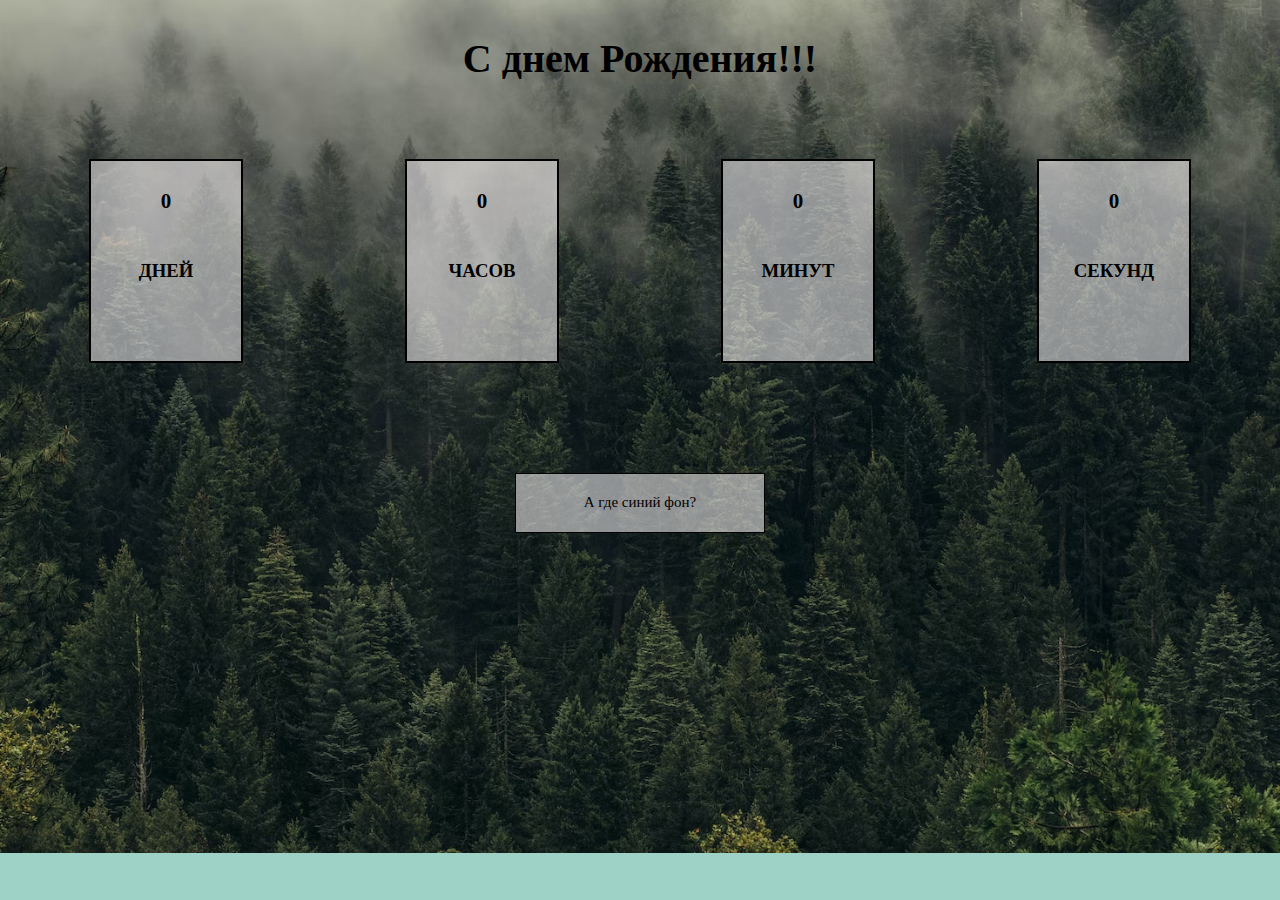
<file: birthday report/index.html>
<!DOCTYPE html>
<html lang="en">
<head>
    <meta charset="UTF-8">
    <meta http-equiv="X-UA-Compatible" content="IE=edge">
    <meta name="viewport" content="width=device-width, initial-scale=1.0">
    <title>Document</title>
    <link rel="stylesheet" href="style.css">
    <link rel="preconnect" href="https://fonts.googleapis.com">
<link rel="preconnect" href="https://fonts.gstatic.com" crossorigin>

</head>
<body>
    




<div class="header">
    <h1>Мой день Рождения через...</h1>
</div>



<div class="container">
    <div class="birthdays">
        <div class="blocks">
            <h4 class="days"></h4>
            <h3>ДНЕЙ</h3>
        </div>
    </div>

    <div class="birthdays">
        <div class="blocks">
            <h4 class="hours"></h4>
            <h3>ЧАСОВ</h3>
        </div>
    </div>

    <div class="birthdays">
        <div class="blocks">
            <h4 class="minutes"></h4>
            <h3>МИНУТ</h3>
        </div>
    </div>

    <div class="birthdays">
        <div class="blocks">
            <h4 class="seconds"></h4>
            <h3>СЕКУНД</h3>
        </div>
    </div>



</div>

<div class="locationBtn">
<button class="btn">А где синий фон?</button>
</div>



    <script src="script.js"></script>

   
</body>
</html>
</file>
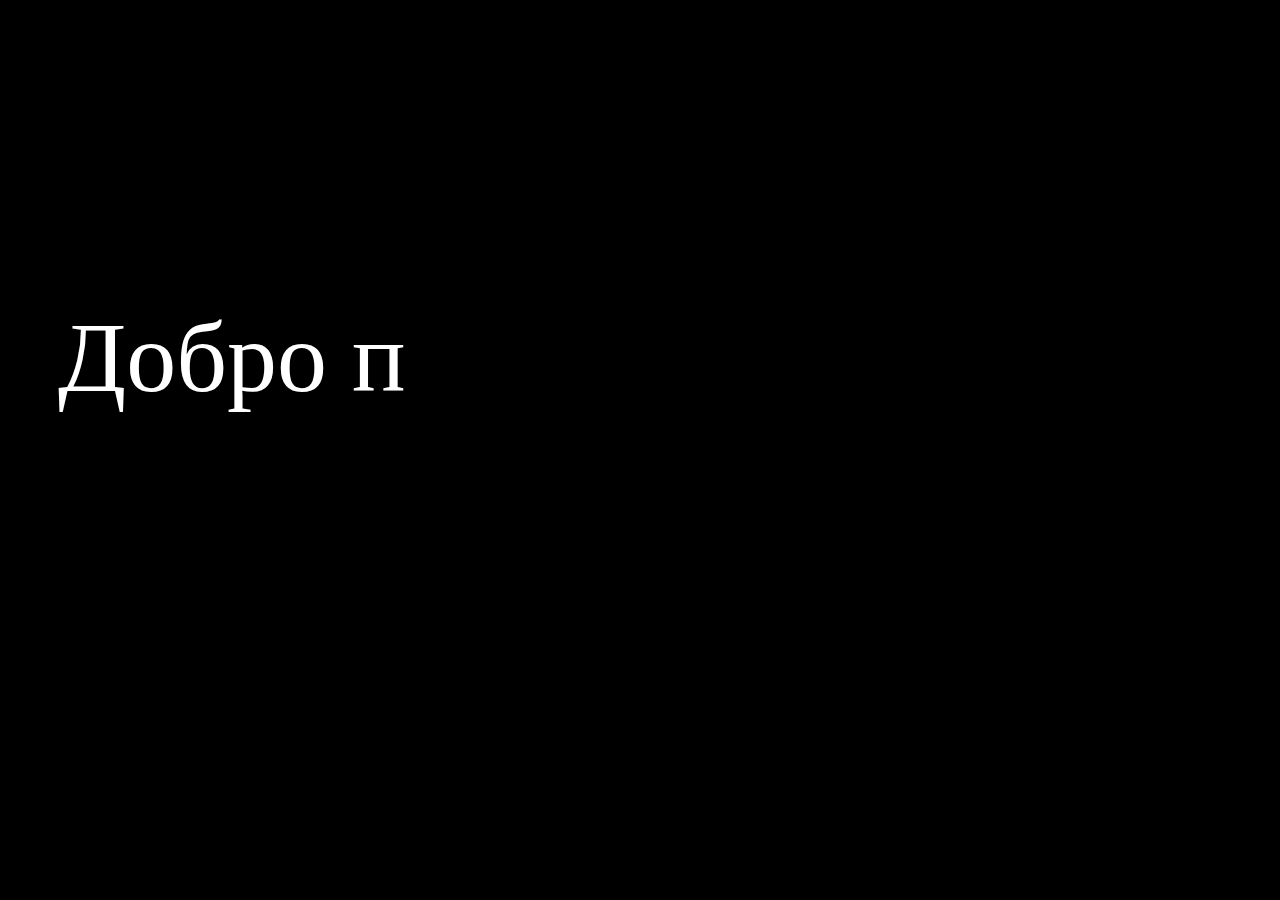
<file: inscription/index.html>
<!DOCTYPE html>
<html lang="en">
<head>
    <meta charset="UTF-8">
    <meta http-equiv="X-UA-Compatible" content="IE=edge">
    <meta name="viewport" content="width=device-width, initial-scale=1.0">
    <title>Confession</title>
    <link rel="stylesheet" href="style.css">
</head>
<body>
    <p id="par"></p>





    <script src="script.js"></script>
</body>
</html>
</file>
<file: birthday report/style.css>
.container {
    display: flex;
    justify-content: space-around;
    flex-wrap: wrap;
}


.header {
    display: flex;
    justify-content: center;
}

body {
    background-image: url(forest.avif);
    background-size: cover;
    background-repeat:no-repeat;
    background-color: #9ED2C6;
}


.birthdays {
    background-color: rgba(251, 248,249,0.55);
    border: 2px solid black;
    height: 200px;
    width: 150px;
    margin-top: 50px;

}

.blocks {
    display: flex;
    flex-direction: column;
    align-items: center;
}

/*background-color: rgba(251, 248,249,0.82);*/

h4 {
   font-size: 21px;
   font-family: 'Lora', serif;
}

h3{
    font-family: 'Lora', serif;
}

h1{
    font-size: 40px;
    font-family: 'Lora', serif;
}

.locationBtn {
    display: flex;
    justify-content: center;
}


.btn {
    background-color: rgba(251, 248,249,0.55);
    border: 1px solid black;
    height: 60px;
    width: 250px;
    font-family: 'Lora', serif;
    margin-top: 110px;
    font-size: 15px;
    
}

@media all and (max-width:500px) {
    h1{
        font-size: 20px;
    }

    h3{
        font-size: 15px;
    }

    h4{
        font-size: 15px;
    }

    .btn { 
        font-size:15px;
        margin-top: 90px;
        height: 45px;
    width: 200px;
    padding: 5px;
    }

    .birthdays {
        background-color: rgba(251, 248,249,0.55);
        border: 2px solid black;
        height: 130px;
        width: 100px;
        margin-top: 15px;
    
    }


    .container {
        display: flex;
        margin-left: 50px;
        margin-right: 50px;
    }


    body {
        background-size: cover;
        background-repeat:repeat;
    }

    
}


.play {
    width: 100px;
    height: 100px;
    background-image: url(icon.png);
    background-size: contain;
}

.pause {
    background-image: url(pause.png);
}
</file>
<file: inscription/style.css>
body {
    background-color: black;
}


#par {
    color: white;
    font-size: 100px;
    margin-top: 300px;
    margin-left: 50px;
}
</file>
